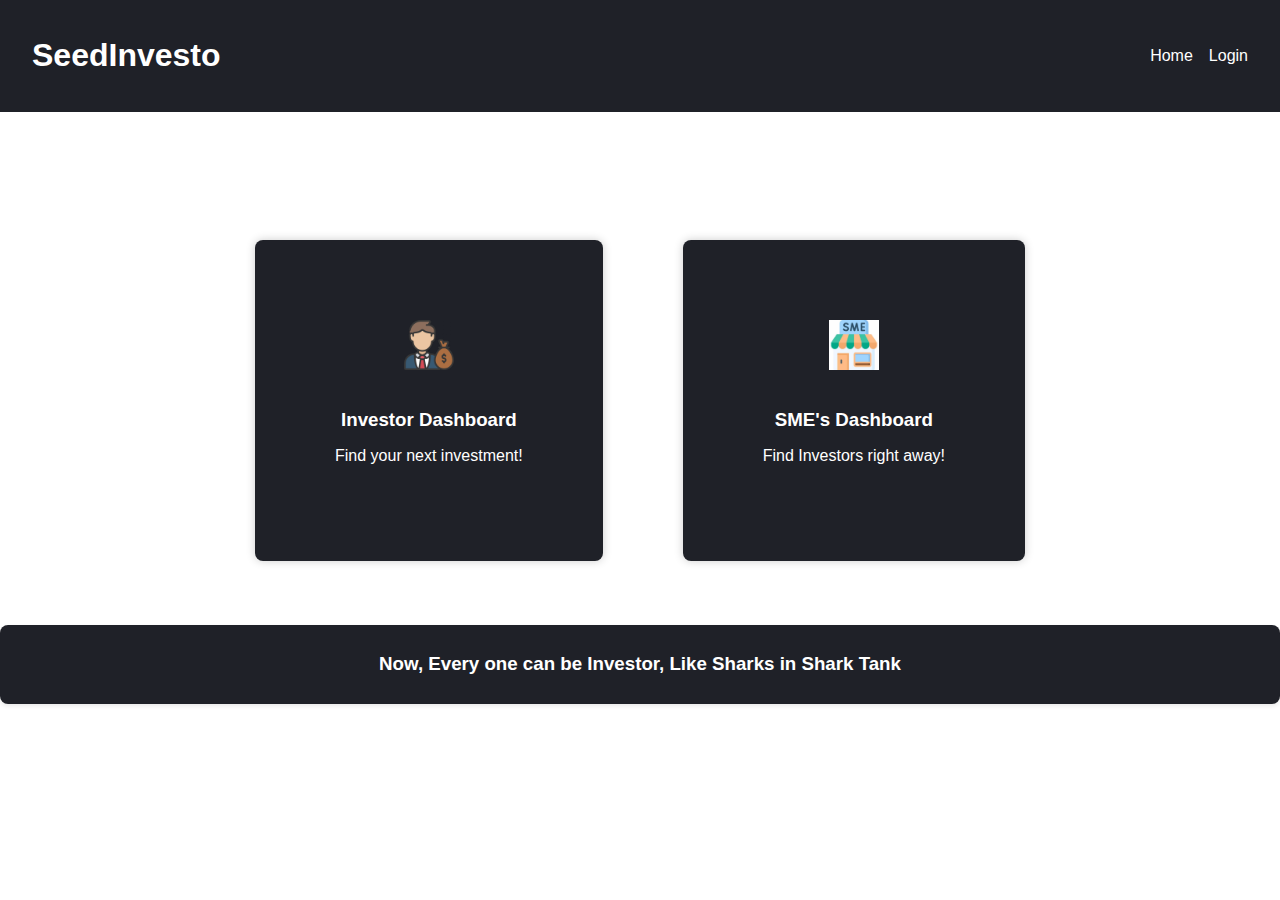
<file: index.html>
<!DOCTYPE html>
<html>
<head>
<title>SeedInvesto</title>
<link rel="icon" href="./image/logo.png" type="image/x-icon">
<link rel="stylesheet" href="../css/style.css">
</head>
<body>
  <header>
    <!-- <img src="./image/Screenshot 2024-09-14 161936.png" alt="Logo" class="logo"> -->
    <h1>SeedInvesto</h1>
    <nav>
      <a href="#home-page">Home</a>
      <a href="loginPage.html">Login</a>
    </nav>
  </header>
  <main>
    <section id = "home-page">
    <section  class="hero">
      <!-- <h2>Top Bids This Week!</h2> -->
      <div class="stats">
        <!-- <p>Amount: 2</p> -->
        <!-- <p>Interest Rate: 2</p> -->
      </div>
    </section>
    <section class="dashboards">
      <div class="dashboard">
        <img src="./image/investor icon.webp" alt="Investor Icon">
        <h3>Investor Dashboard</h3>
        <p>Find your next investment!</p>
      </div>
      <div class="dashboard">
        <img src="./image/sme.jpeg" alt="SME Icon">
        <h3>SME's Dashboard</h3>
        <p>Find Investors right away!</p>
      </div>
    </section>
    </section>
    <footer class="min-box">
      <h3>Now, Every one can be Investor, Like Sharks in Shark Tank</h3>
    </footer>

  </main>
</body>
</html>
</file>
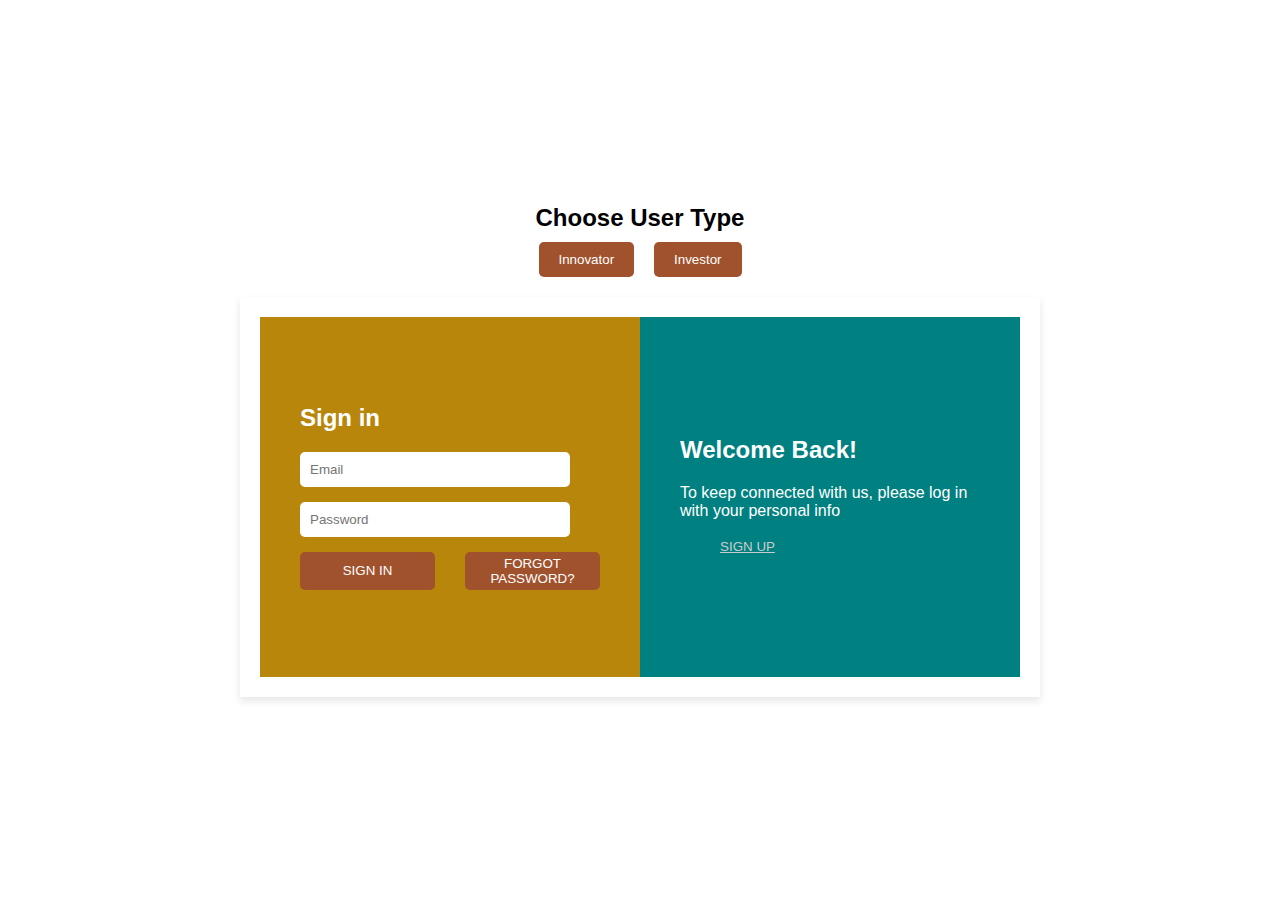
<file: loginPage.html>
<!DOCTYPE html>
<html lang="en">
<head>
    <meta charset="UTF-8">
    <meta name="viewport" content="width=device-width, initial-scale=1.0">
    <title>Login and Signup Flip Page</title>
    <link rel="stylesheet" href="../css/loginSignUp.css">
</head>
<body>

<div class="user-type">
    <h2>Choose User Type</h2>
    <div style="display: flex; justify-content: center;">
        <button id="innovator">Innovator</button>
        <button id="investor">Investor</button>
    </div>
</div>

<div class="container">
    <div class="flip-card">
        <div class="flip-card-inner">
            <!-- Login Form -->
            <div class="flip-card-front">
                <div class="login-section">
                    <h2>Sign in</h2>
                    <form id="login-form">
                        <div class="input-container">
                            <input type="email" placeholder="Email" required>
                        </div>
                        <div class="input-container">
                            <input type="password" placeholder="Password" required>
                        </div>
                        <div class="button-group">
                            <button type="submit">SIGN IN</button>
                            <button class="forgot-password">FORGOT PASSWORD?</button>
                        </div>
                    </form>
                </div>
                <div class="signup-section">
                    <h2>Welcome Back!</h2>
                    <p>To keep connected with us, please log in with your personal info</p>
                    <button id="flip-to-signup">SIGN UP</button>
                </div>
            </div>

            <!-- Signup Form -->
            <div class="flip-card-back">
                <div class="signup-section">
                    <h2>Create Account</h2>
                    <form id="signup-form">
                        <div class="input-container">
                            <input type="text" placeholder="First Name" required>
                        </div>
                        <div class="input-container">
                            <input type="text" placeholder="Last Name" required>
                        </div>
                        <div class="input-container">
                            <input type="email" placeholder="Email" required>
                        </div>
                        <div class="input-container">
                            <input type="text" placeholder="Organization" required>
                        </div>
                        <div class="input-container">
                            <input type="password" placeholder="Password" required>
                        </div>
                        <button type="submit">SIGN UP</button>
                    </form>
                </div>
                <div class="login-section">
                    <h2>Welcome Back Innovator!</h2>
                    <p>To keep connected with us, please log in with your personal info</p>
                    <button id="flip-to-login">SIGN IN</button>
                </div>
            </div>
        </div>
    </div>
</div>

<script>
    document.getElementById('flip-to-signup').addEventListener('click', function() {
        document.querySelector('.flip-card').classList.add('flipped');
    });

    document.getElementById('flip-to-login').addEventListener('click', function() {
        document.querySelector('.flip-card').classList.remove('flipped');
    });
</script>

</body>
</html>
</file>
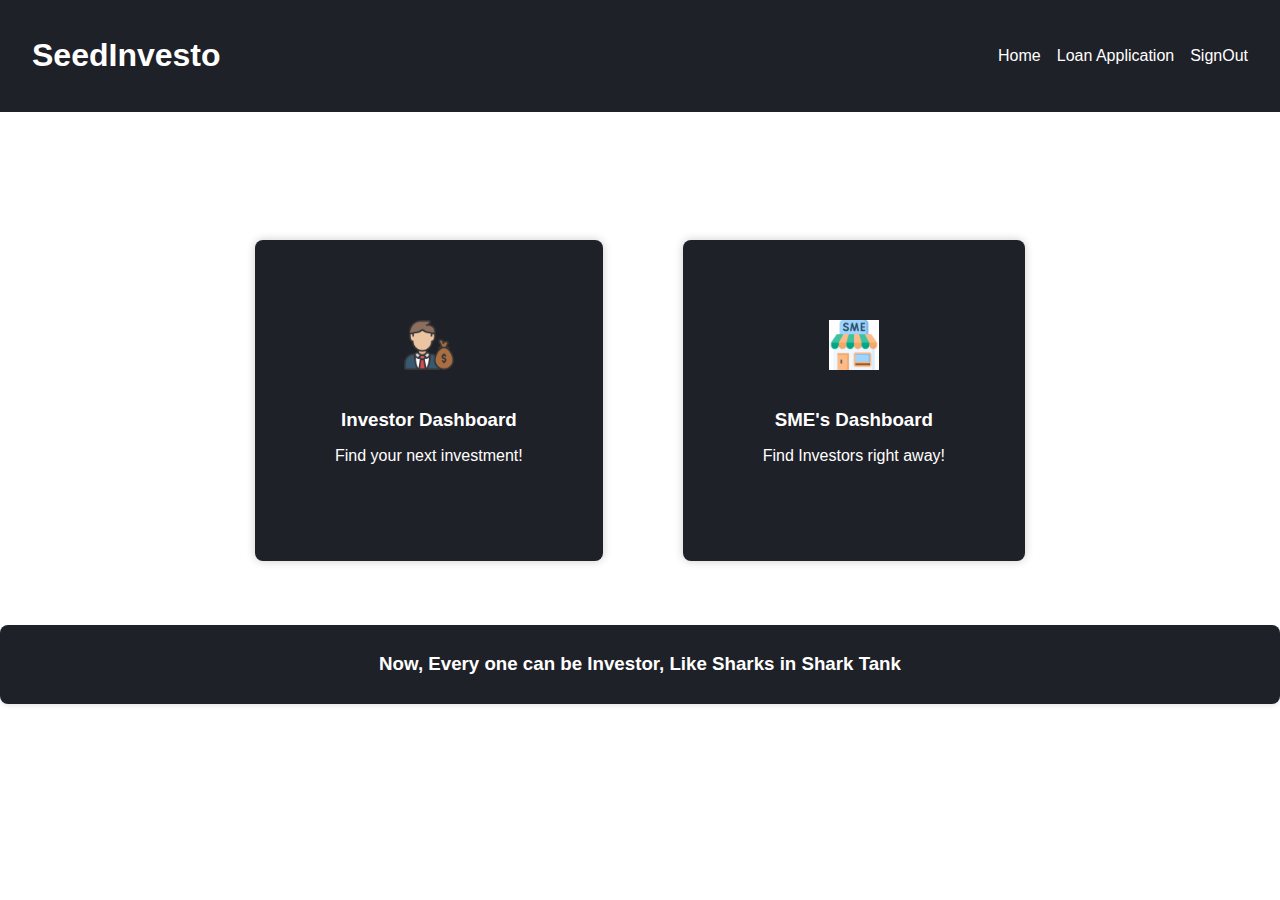
<file: main.html>
<!DOCTYPE html>
<html>
<head>
<title>SeedInvestment</title>
<link rel="icon" href="./image/logo.png" type="image/x-icon">
<link rel="stylesheet" href="../css/style.css">
</head>
<body>
  <header>
    <!-- <img src="./image/Screenshot 2024-09-14 161936.png" alt="Logo" class="logo"> -->
    <h1>SeedInvesto</h1>
    <nav>
      <a href="#home-page">Home</a>
      <a href="">Loan Application</a>
      <a href="index.html">SignOut</a>
    </nav>
  </header>
  <main>
    <section id = "home-page">
    <section  class="hero">
      <!-- <h2>Top Bids This Week!</h2> -->
      <div class="stats">
        <!-- <p>Amount: 2</p> -->
        <!-- <p>Interest Rate: 2</p> -->
      </div>
    </section>
    <section class="dashboards">
      <div class="dashboard">
        <img src="./image/investor icon.webp" alt="Investor Icon">
        <a href="./otherpage/investorDashboard.html"><h3>Investor Dashboard</h3></a>
        <p>Find your next investment!</p>
      </div>
      <div class="dashboard">
        <img src="./image/sme.jpeg" alt="SME Icon">
        <a href="./otherpage/loanForm.html"><h3>SME's Dashboard</h3></a>
        <p>Find Investors right away!</p>
      </div>
    </section>
    </section>
    <footer class="min-box">
      <h3>Now, Every one can be Investor, Like Sharks in Shark Tank</h3>
    </footer>

  </main>
</body>
</html>
</file>
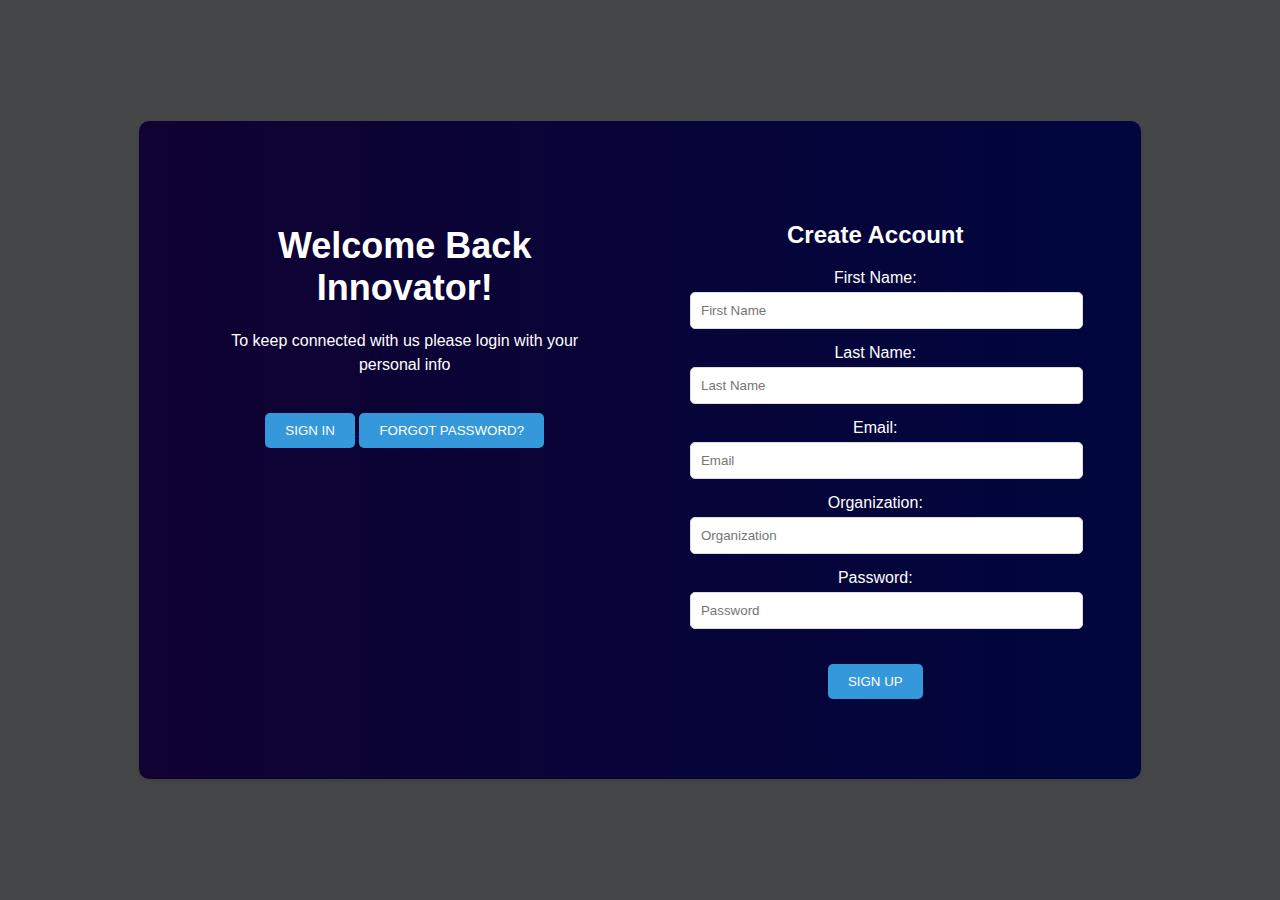
<file: signuppage.html>
<!DOCTYPE html>
<html lang="en">
<head>
    <meta charset="UTF-8">
    <meta name="viewport" content="width=device-width, initial-scale=1.0">
    <title>Welcome Back Innovator!</title>
    <link rel="icon" href="./image/logo.png" type="image/x-icon">
    <style>
        /* Styles remain the same */
        body {
            margin: 0;
            padding: 0;
            font-family: sans-serif;
            background-color: #454647;
        }

        .container {
            display: flex;
            justify-content: center;
            align-items: center;
            height: 100vh;
        }

        .box {
            display: flex;
            background: linear-gradient(to right, #100232, #00063e);
            color: white;
            padding: 30px;
            border-radius: 10px;
            box-shadow: 0 2px 5px rgba(0, 0, 0, 0.1);
        }

        .left-box, .right-box {
            width: 50%;
            padding: 50px;
            text-align: center;
        }

        h1 {
            font-size: 36px;
            margin-bottom: 20px;
        }

        p {
            font-size: 16px;
            line-height: 1.5;
        }

        .btn {
            display: inline-block;
            padding: 10px 20px;
            background-color: #3498db;
            color: white;
            border: none;
            border-radius: 5px;
            cursor: pointer;
            margin-top: 20px;
            transition: background-color 0.3s;
        }

        .btn:hover {
            background-color: #2980b9;
        }

        input[type="text"],
        input[type="password"],
        input[type="email"] {
            width: 100%;
            padding: 10px;
            border: 1px solid #ddd;
            border-radius: 5px;
            margin-bottom: 15px;
        }

        input[type="text"]:focus,
        input[type="password"]:focus,
        input[type="email"]:focus {
            outline: none;
            border-color: #3498db;
        }

        label {
            display: block;
            margin-bottom: 5px;
        }

        .title {
            font-size: 24px;
            margin-bottom: 20px;
        }
    </style>
</head>
<body>
    <div class="container">
        <div class="box">
            <div class="left-box">
                <h1>Welcome Back Innovator!</h1>
                <p>To keep connected with us please login with your personal info</p>
                <a href="loginPage.html">
                    <button class="btn" id="signInButton">SIGN IN</button>
                </a>
                <button class="btn" id="forgotPasswordButton">FORGOT PASSWORD?</button>
            </div>
            <div class="right-box">
                <h2 class="title">Create Account</h2>
                <label for="firstName">First Name:</label>
                <input type="text" id="firstName" name="firstName" placeholder="First Name">
                <label for="lastName">Last Name:</label>
                <input type="text" id="lastName" name="lastName" placeholder="Last Name">
                <label for="email">Email:</label>
                <input type="email" id="email" name="email" placeholder="Email">
                <label for="organization">Organization:</label>
                <input type="text" id="organization" name="organization" placeholder="Organization">
                <label for="password">Password:</label>
                <input type="password" id="password" name="password" placeholder="Password">
                <button class="btn" id="signUpButton" onclick="storeSignupDetails()">SIGN UP</button>
            </div>
        </div>
    </div>

    <script>
        function storeSignupDetails() {
            // Get values from the input fields
            const firstName = document.getElementById('firstName').value;
            const lastName = document.getElementById('lastName').value;
            const email = document.getElementById('email').value;
            const organization = document.getElementById('organization').value;
            const password = document.getElementById('password').value;

            // Check if all fields are filled
            if (firstName && lastName && email && organization && password) {
                // Store the data in localStorage
                localStorage.setItem('firstName', firstName);
                localStorage.setItem('lastName', lastName);
                localStorage.setItem('email', email);
                localStorage.setItem('organization', organization);
                localStorage.setItem('password', password); // Note: For real applications, avoid storing passwords in plain text.

                // Redirect to main page after successful signup
                window.location.href = "main.html";
            } else {
                alert("Please fill in all fields before signing up.");
            }
        }
    </script>
</body>
</html>
</file>
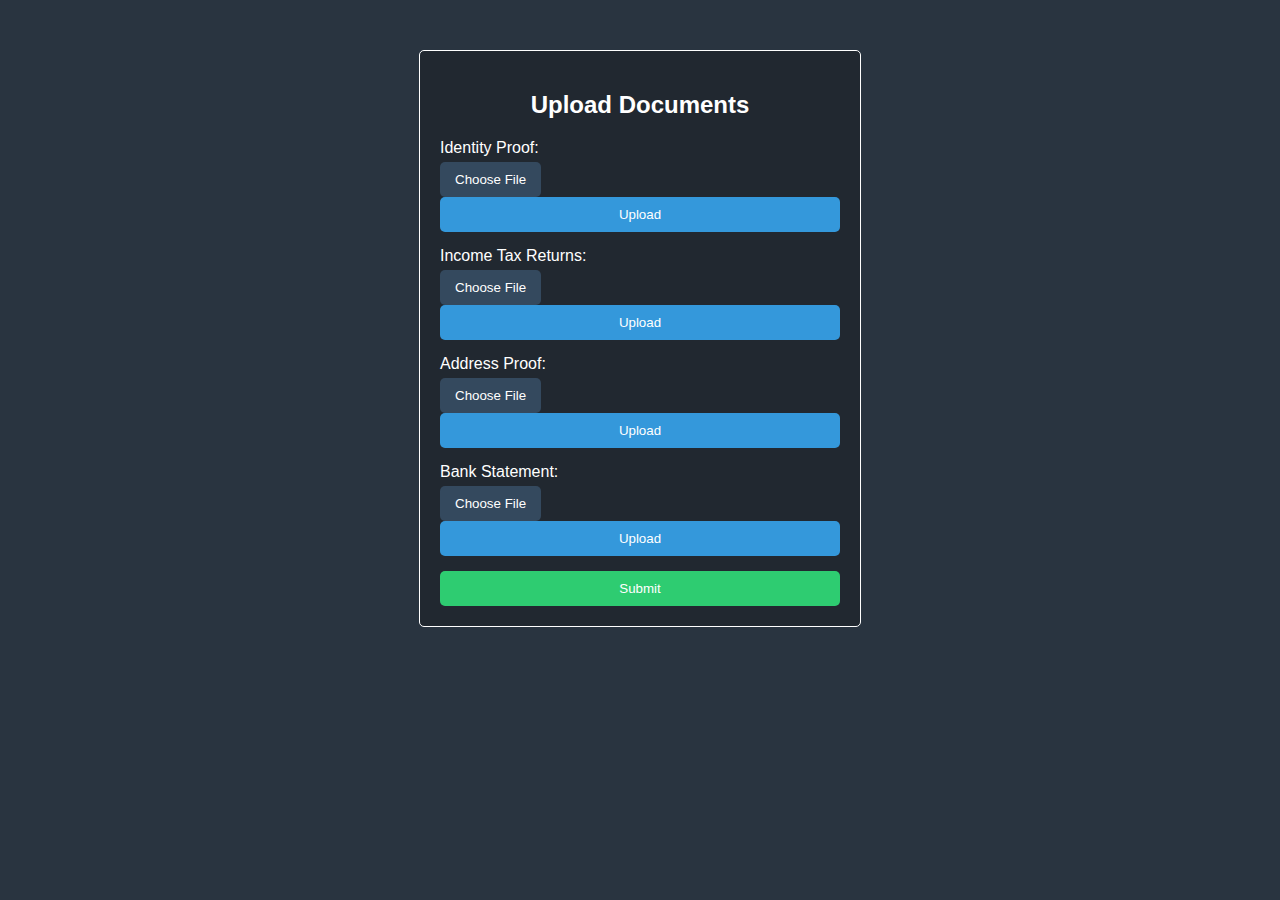
<file: otherpage/documentUpload.html>
<!DOCTYPE html>
<html>
<head>
  <title>Upload Document</title>
  <link rel="icon" href="mid.png" type="image/x-icon">
  <link rel="stylesheet" href="../css/docUpl.css">
</head>
<body>

<div class="container">
  <h2>Upload Documents</h2>

  <div class="form-group">
    <label for="identityProof">Identity Proof:</label>
    <input type="file" id="identityProof" accept=".pdf,.jpg,.jpeg,.png">
    <button class="file-upload" for="identityProof">Choose File</button>
    <button class="upload-btn" id="uploadIdentity">Upload</button>
  </div>

  <div class="form-group">
    <label for="incomeTax">Income Tax Returns:</label>
    <input type="file" id="incomeTax" accept=".pdf,.jpg,.jpeg,.png">
    <button class="file-upload" for="incomeTax">Choose File</button>
    <button class="upload-btn" id="uploadIncome">Upload</button>
  </div>

  <div class="form-group">
    <label for="addressProof">Address Proof:</label>
    <input type="file" id="addressProof" accept=".pdf,.jpg,.jpeg,.png">
    <button class="file-upload" for="addressProof">Choose File</button>
    <button class="upload-btn" id="uploadAddress">Upload</button>
  </div>

  <div class="form-group">
    <label for="bankStatement">Bank Statement:</label>
    <input type="file" id="bankStatement" accept=".pdf,.jpg,.jpeg,.png">
    <button class="file-upload" for="bankStatement">Choose File</button>
    <button class="upload-btn" id="uploadBank">Upload</button>
  </div>

  <button class="submit-btn" id="submitBtn">Submit</button>
</div>
<script src="../script/docUpl.js"></script>

</body>
</html>
</file>
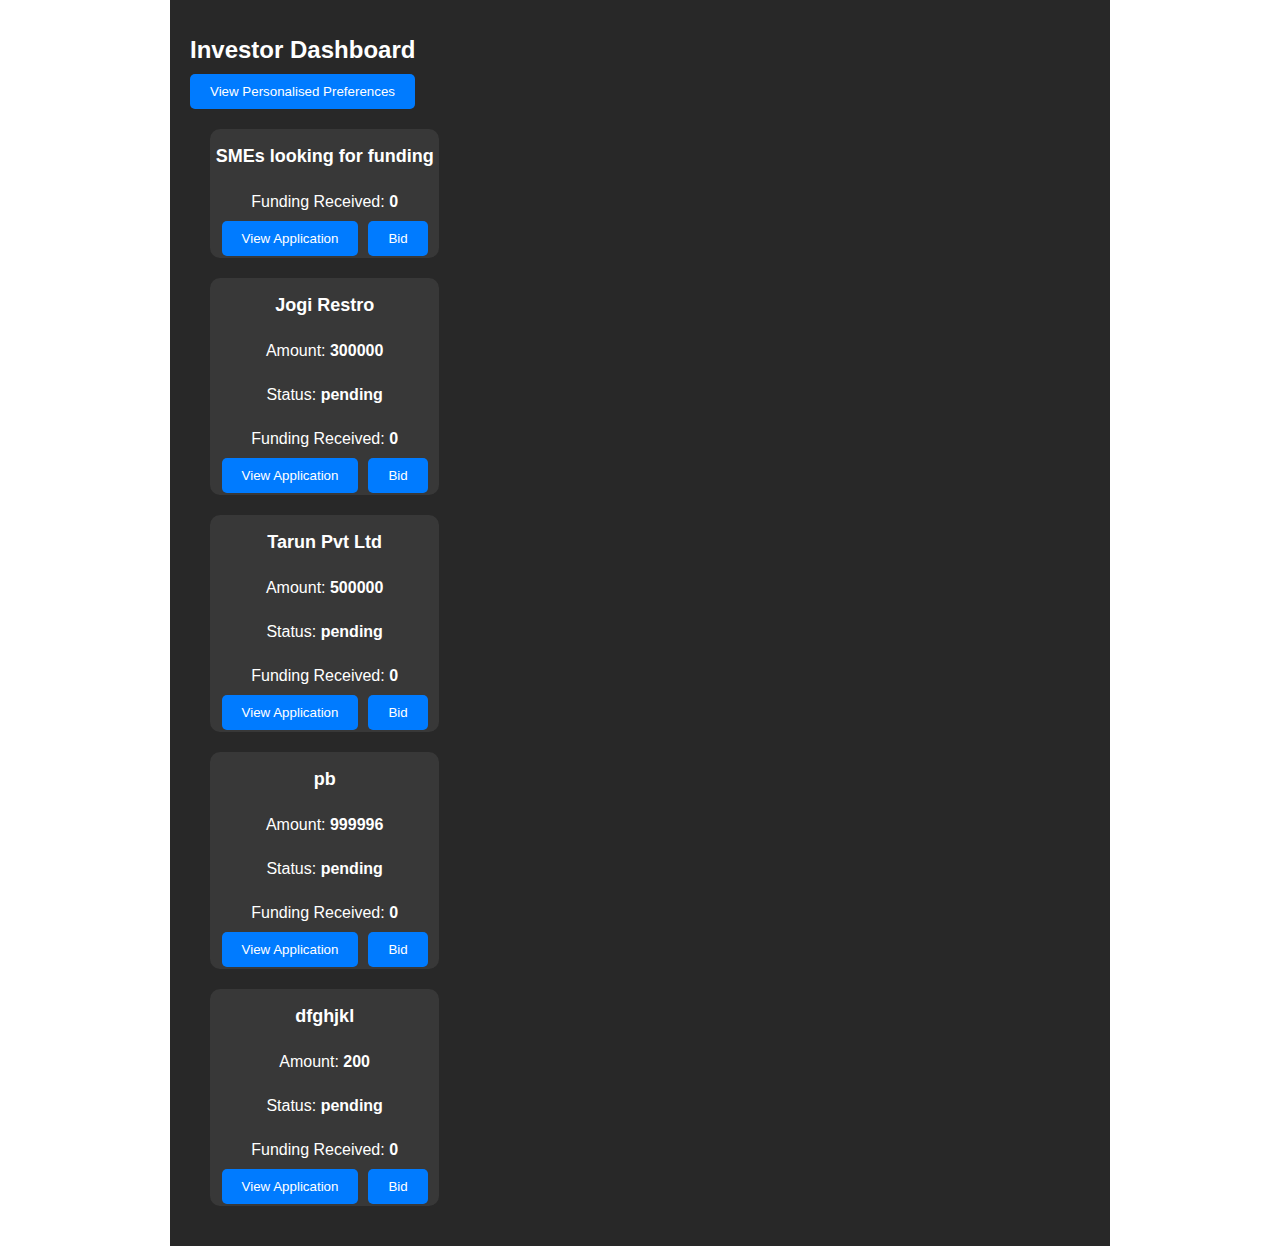
<file: otherpage/investorDashboard.html>
<!DOCTYPE html>
<html lang="en">

<head>
    <meta charset="UTF-8">
    <meta name="viewport" content="width=device-width, initial-scale=1.0">
    <title>Investor Dashboard</title>
    <link rel="icon" href="mid.png" type="image/x-icon">
    <!-- <iframe src="https://www.chatbase.co/chatbot-iframe/j_0N4X91ajrNqsdZny0ld" width="100%"
        style="height: 100%; min-height: 700px" frameborder="0"></iframe> -->
        <link rel="stylesheet" href="../css/investDas.css">
</head>

<body>
    <div class="container">
        <div>
            <h1 class="title">Investor Dashboard</h1>
            <button class="button">View Personalised Preferences</button>

            <div class="cards">
                <div class="card">
                    <h2 class="card-title">SMEs looking for funding</h2>
                    <p class="card-info">Funding Received: <span>0</span></p>
                    <div class="card-actions">
                        <button class="button">View Application</button>
                        <button class="button">Bid</button>
                    </div>
                </div>
                <div class="card">
                    <h2 class="card-title">Jogi Restro</h2>
                    <p class="card-info">Amount: <span>300000</span></p>
                    <p class="card-info">Status: <span>pending</span></p>
                    <p class="card-info">Funding Received: <span>0</span></p>
                    <div class="card-actions">
                        <button class="button">View Application</button>
                        <button class="button">Bid</button>
                    </div>
                </div>
                <div class="card">
                    <h2 class="card-title">Tarun Pvt Ltd</h2>
                    <p class="card-info">Amount: <span>500000</span></p>
                    <p class="card-info">Status: <span>pending</span></p>
                    <p class="card-info">Funding Received: <span>0</span></p>
                    <div class="card-actions">
                        <button class="button">View Application</button>
                        <button class="button">Bid</button>
                    </div>
                </div>
                <div class="card">
                    <h2 class="card-title">pb</h2>
                    <p class="card-info">Amount: <span>999996</span></p>
                    <p class="card-info">Status: <span>pending</span></p>
                    <p class="card-info">Funding Received: <span>0</span></p>
                    <div class="card-actions">
                        <button class="button">View Application</button>
                        <button class="button">Bid</button>
                    </div>
                </div>
                <div class="card">
                    <h2 class="card-title">dfghjkl</h2>
                    <p class="card-info">Amount: <span>200</span></p>
                    <p class="card-info">Status: <span>pending</span></p>
                    <p class="card-info">Funding Received: <span>0</span></p>
                    <div class="card-actions">
                        <button class="button">View Application</button>
                        <button class="button">Bid</button>
                    </div>
                </div>
            </div>
        </div>

        <!-- <div class="chatbot">
            <h2 class="title">Want to know about the latest trends to invest on? Ask our chatbot!</h2>
            <div class="chatbot-message">Hello, I am Assistent. How can I help you?</div>
            <input type="text" class="chatbot-input" placeholder="Type your message...">
            <button class="chatbot-button">Send</button>
        </div> -->
    </div>
    <script>
        window.embeddedChatbotConfig = {
        chatbotId: "j_0N4X91ajrNqsdZny0ld",
        domain: "www.chatbase.co"
        }
        </script>
        <script
        src="https://www.chatbase.co/embed.min.js"
        chatbotId="j_0N4X91ajrNqsdZny0ld"
        domain="www.chatbase.co"
        defer>
        </script>
</body>

</html>
</file>
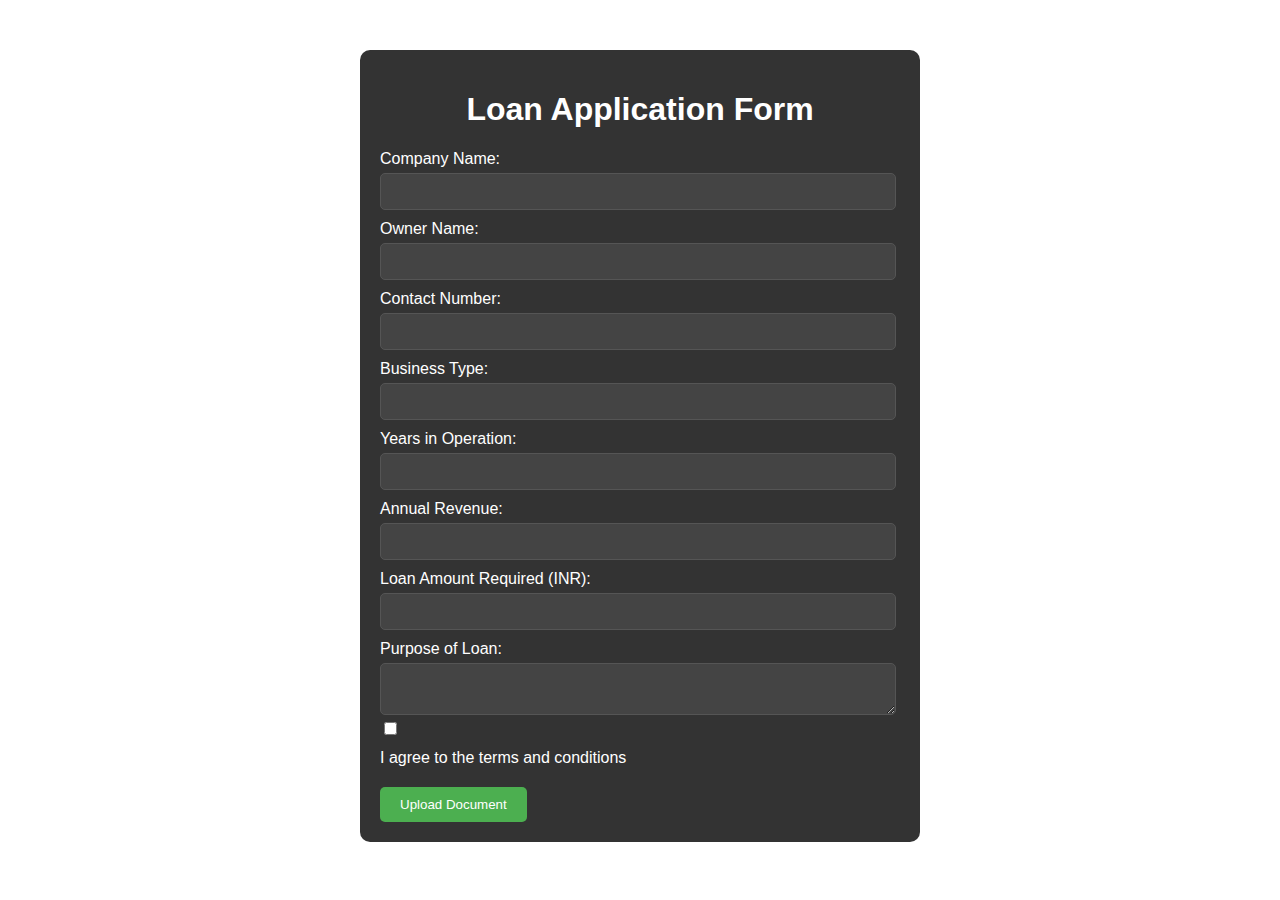
<file: otherpage/loanForm.html>
<!DOCTYPE html>
<html lang="en">
<head>
    <meta charset="UTF-8">
    <meta name="viewport" content="width=device-width, initial-scale=1.0">
    <title>Loan Application Form</title>
    <link rel="icon" href="mid.png" type="image/x-icon">
    <link rel="stylesheet" href="../css/loanForm.css">
</head>
<body>
    <div class="container">
        <h1>Loan Application Form</h1>

        <form id="loanForm">
            <label for="companyName">Company Name:</label>
            <input type="text" id="companyName" name="companyName" required>

            <label for="ownerName">Owner Name:</label>
            <input type="text" id="ownerName" name="ownerName" required>

            <label for="contactNumber">Contact Number:</label>
            <input type="number" id="contactNumber" name="contactNumber" required>

            <label for="businessType">Business Type:</label>
            <input type="text" id="businessType" name="businessType" required>

            <label for="yearsInOperation">Years in Operation:</label>
            <input type="number" id="yearsInOperation" name="yearsInOperation" required>

            <label for="annualRevenue">Annual Revenue:</label>
            <input type="number" id="annualRevenue" name="annualRevenue" required>

            <label for="loanAmount">Loan Amount Required (INR):</label>
            <input type="number" id="loanAmount" name="loanAmount" required>

            <label for="purposeOfLoan">Purpose of Loan:</label>
            <textarea id="purposeOfLoan" name="purposeOfLoan" required></textarea>

            <input type="checkbox" id="terms" name="terms" required>
            <label for="terms">I agree to the terms and conditions</label>

            <button type="submit">Upload Document</button>
        </form>
    </div>

    <script src="../script/loanF.js"></script>
</body>
</html>
</file>
<file: css/style.css>
body {
    background-color: white;
    /* background: linear-gradient(to right,  #100232, #00063e); */
    color: #fff;
    font-family: sans-serif;
    margin: 0;
    padding: 0;
  }
 
  
  header {
     background-color: #1f2128;
    /* background: linear-gradient(to right, rgb(85, 85, 85) ,  rgb(56, 56, 56)); */
    padding: 1rem 2rem;
    display: flex;
    justify-content: space-between;
    align-items: center;
  }
  
  nav {
    display: flex;
    gap: 1rem;
  }
  
  nav a {
    color: #fff;
    text-decoration: none;
  }
  
  .hero {
    padding: 2rem;
    text-align: center;
  }
  
  .hero h2 {
    margin-bottom: 1rem;
  }
  
  .stats {
    display: flex;
    justify-content: center;
    gap: 2rem;
  }
  
  .stats p {
    margin: 0;
    padding: 0.5rem 1rem;
    background-color: #3f414a;
    border-radius: 4px;
  }
  
  .dashboards {
    display: flex;
    justify-content: center;
    gap: 5rem;
    padding: 4rem;
  }
  
  .dashboard {
    background-color: #1f2128;
    padding: 5rem;
    border-radius: 8px;
    text-align: center;
    box-shadow: 0 0 10px rgba(0, 0, 0, 0.2);
  }
  
  .dashboard img {
    width: 50px;
    margin-bottom: 1rem;
  }
  
  .dashboard h3 {
    margin-bottom: 0.5rem;
  }
  .min-box {
    background-color: #1f2128;
    padding: 10px;
    /* margin-left: 34px; */
    /* margin-right: 34px; */
    /* margin-bottom: 10px; */
    border-radius: 8px;
    box-shadow: 0 2px 4px rgba(34, 34, 34, 0.1);
    text-align: center;
  }
  a {
    text-decoration: none;
  }
  .dashboards a {
    color: white; /* change the color to your desired color */
    text-decoration: none; /* remove the underline */
  }
  .dashboards a:hover {
    color: #0099cc; /* change the color to your desired hover color */
  }
</file>
<file: css/loginSignUp.css>
* {
    margin: 0;
    padding: 0;
    box-sizing: border-box;
}

body {
    display: flex;
    flex-direction: column;
    justify-content: center;
    align-items: center;
    height: 100vh;
    background-color: white;
    font-family: Arial, sans-serif;
}

h2 {
    color: white;
}

.user-type {
    margin-bottom: 20px;
    text-align: center;
}

.user-type h2 {
    font-size: 24px;
    color: black;
    margin-bottom: 10px;
}

.user-type button {
    margin: 0 10px;
    /* Added margin to create space between buttons */
    padding: 10px 20px;
    background-color: sienna;
    color: white;
    border: none;
    border-radius: 5px;
    cursor: pointer;
}

.user-type button:hover {
    background-color: #45a049;
}

.container {
    perspective: 1000px;
}

.flip-card {
    width: 800px;
    height: 400px;
    position: relative;
}

.flip-card-inner {
    width: 100%;
    height: 100%;
    transition: transform 0.6s;
    transform-style: preserve-3d;
    position: relative;
}

.flip-card-front,
.flip-card-back {
    width: 100%;
    height: 100%;
    background-color: white;
    backface-visibility: hidden;
    position: absolute;
    top: 0;
    left: 0;
    padding: 20px;
    display: flex;
    flex-direction: row;
    justify-content: space-between;
    align-items: center;
    box-shadow: 0 4px 8px rgba(0, 0, 0, 0.1);
}

.login-section,
.signup-section {
    width: 50%;
    height: 100%;
    padding: 40px;
    display: flex;
    flex-direction: column;
    justify-content: center;
}

.login-section {
    background-color: darkgoldenrod;
}

.signup-section {
    background-color: teal;
    color: white;
}

.flip-card-front {
    z-index: 2;
}

.flip-card-back {
    transform: rotateY(180deg);
}

.flip-card.flipped .flip-card-inner {
    transform: rotateY(180deg);
}

.login-section h2,
.signup-section h2 {
    margin-bottom: 20px;
    color: #fff;
}

input {
    margin-bottom: 15px;
    padding: 10px;
    width: 90%;
    border: none;
    border-radius: 5px;
    background-color: #fff;
}

button {
    padding: 4px;
    width: 45%;
    border: none;
    border-radius: 5px;
    background-color: sienna;
    color: white;
    cursor: pointer;
}

button:hover {
    background-color: #45a049;
}

#flip-to-signup,
#flip-to-login {
    background-color: transparent;
    color: #007BFF;
    margin-top: 15px;
    cursor: pointer;
    border: none;
    text-decoration: underline;
    color: #ccc;
}

.button-group {
    display: flex;
    justify-content: space-between;
}
</file>
<file: css/docUpl.css>
body {
    font-family: Arial, sans-serif;
    background-color: #293440;
    color: white;
  }
  
  .container {
    width: 400px;
    margin: 50px auto;
    padding: 20px;
    border: 1px solid #fff;
    border-radius: 5px;
    background-color: #212830;
  }
  
  h2 {
    text-align: center;
    margin-bottom: 20px;
  }
  
  .form-group {
    margin-bottom: 15px;
  }
  
  label {
    display: block;
    margin-bottom: 5px;
  }
  
  input[type="file"] {
    display: none;
  }
  
  .file-upload {
    background-color: #34495e;
    color: white;
    padding: 10px 15px;
    border: none;
    border-radius: 5px;
    cursor: pointer;
  }
  
  .upload-btn {
    background-color: #3498db;
    color: white;
    padding: 10px 15px;
    border: none;
    border-radius: 5px;
    cursor: pointer;
    width: 100%;
  }
  
  .submit-btn {
    background-color: #2ecc71;
    color: white;
    padding: 10px 15px;
    border: none;
    border-radius: 5px;
    cursor: pointer;
    width: 100%;
  }
</file>
<file: css/investDas.css>
body {
    background-color: #ffffff;
    color: #fff;
    font-family: sans-serif;
    display: flex;
    flex-direction: column;
    align-items: center;
    justify-content: center;
    min-height: 100vh;
    margin: 0;
}

.container {
    display: flex;
    gap: 20px;
    padding: 20px;
    /* border-radius: 10px; */
    width: 150%;
    background-color: #282828;
    max-width: 900px;
}

.title {
    font-size: 24px;
    font-weight: bold;
    margin-bottom: 10px;
}

.button {
    padding: 10px 20px;
    border: none;
    border-radius: 5px;
    background-color: #007bff;
    color: #fff;
    cursor: pointer;
    transition: background-color 0.3s ease;
}

.button:hover {
    background-color: #0056b3;
}

.card {
    display: flex;
    flex-direction: column;
    align-items: center;
    padding: 2px;
    border-radius: 10px;
    margin: 20px;
    background-color: #383838;
    width: 86%;
}

.card-title {
    font-size: 18px;
    font-weight: bold;
    margin-bottom: 10px;
}

.card-info {
    margin-bottom: 10px;
}

.card-info span {
    font-weight: bold;
}

.card-actions {
    display: flex;
    gap: 10px;
}

.chatbot {
    display: flex;
    flex-direction: column;
    align-items: center;
    padding: 20px;
    border-radius: 10px;
    background-color: #383838;
    width: 50%;
    max-width: 300px;
}

.chatbot-message {
    background-color: #007bff;
    padding: 10px;
    border-radius: 5px;
    margin-bottom: 10px;
}

.chatbot-input {
    padding: 10px;
    border: none;
    border-radius: 5px;
    background-color: #ffffff;
    color: #000000;
    width: 100%;
}

.chatbot-button {
    padding: 10px 20px;
    margin: 15px;
    border: none;
    border-radius: 5px;
    background-color: #007bff;
    color: #fff;
    cursor: pointer;
    transition: background-color 0.3s ease;
}

.chatbot-button:hover {
    background-color: #0056b3;
}

@media (max-width: 600px) {
    .container {
        flex-direction: column;
    }

    .card {
        width: 100%;
    }

    .chatbot {
        width: 50%;
    }
}
</file>
<file: css/loanForm.css>
body {
    background-color: #fff;
    color: #fff;
    font-family: sans-serif;
}

.container {
    width: 520px;
    margin: 50px auto;
    padding: 20px;
    background-color: #333;
    border-radius: 10px;
}

h1 {
    text-align: center;
}

label {
    display: block;
    margin-top: 10px;
}

input[type="text"],
input[type="number"],
textarea {
    width: 95%;
    padding: 10px;
    margin-top: 5px;
    border: 1px solid #555;
    border-radius: 5px;
    background-color: #444;
    color: #fff;
}

input[type="checkbox"] {
    margin-right: 5px;
}

button {
    background-color: #4CAF50;
    color: white;
    padding: 10px 20px;
    margin-top: 20px;
    border: none;
    border-radius: 5px;
    cursor: pointer;
}

button:hover {
    background-color: #45a049;
}
</file>
